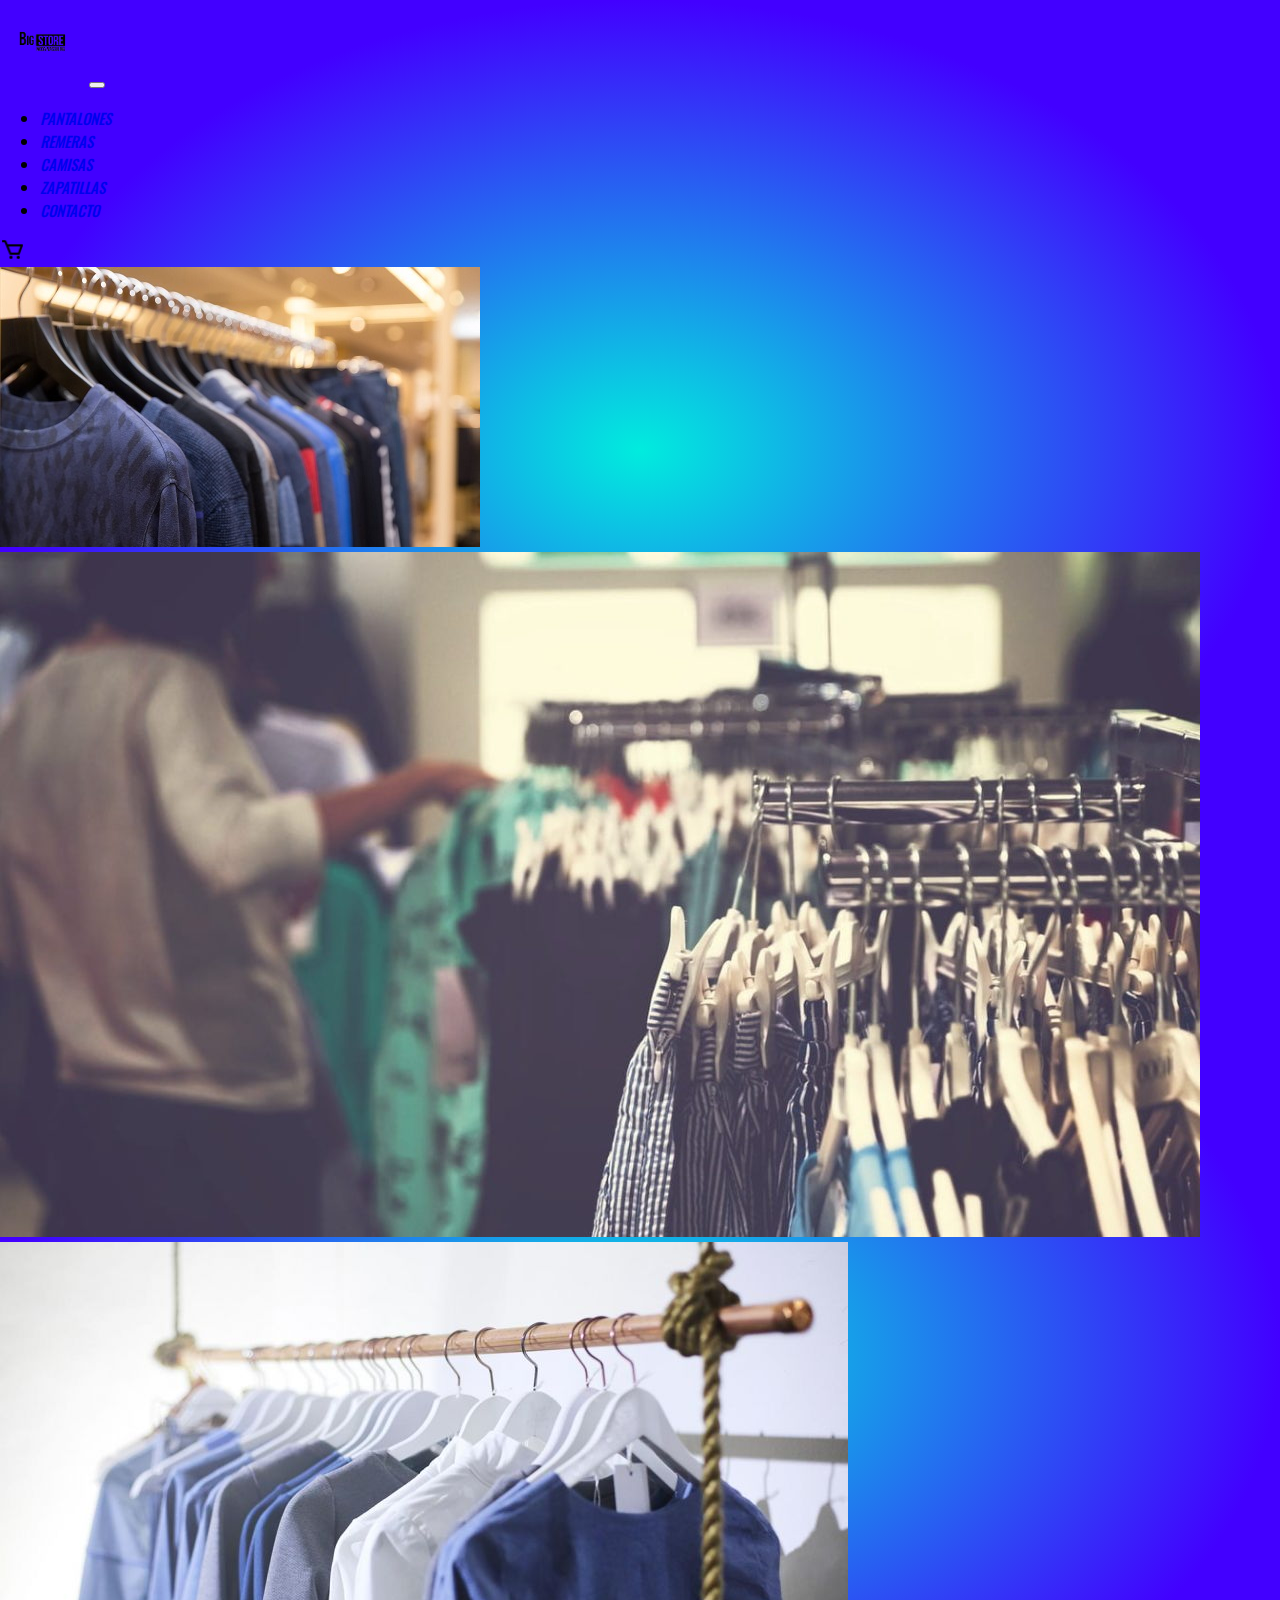
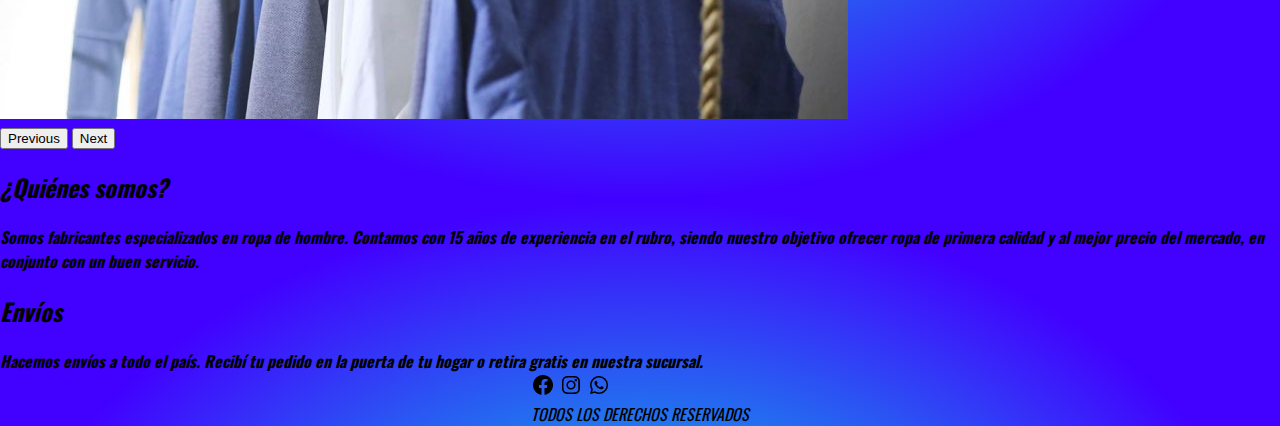
<file: index.html>
<!DOCTYPE html>
<html lang="en">
<head>
    <meta charset="UTF-8">
    <meta http-equiv="X-UA-Compatible" content="IE=edge">
    <meta name="viewport" content="width=device-width, initial-scale=1.0">
    <meta name="description" content="Big Store es un local de ropa para adultos de estilo informal, tratamos de que el cliente obtenga lo que busca y se sienta a gusto con la atencion brindada">
    <meta name="keywords" content= "ropa, adultos,informal,zapatillas, pantalones, remeras, camisas,">
    <title>Big Store - Indumentaria Masculina</title>
    <link href="https://cdn.jsdelivr.net/npm/bootstrap@5.2.0-beta1/dist/css/bootstrap.min.css" rel="stylesheet" integrity="sha384-0evHe/X+R7YkIZDRvuzKMRqM+OrBnVFBL6DOitfPri4tjfHxaWutUpFmBp4vmVor" crossorigin="anonymous">
    <link rel="stylesheet" href="./style/styles.css">
    <link rel="stylesheet" href="https://cdnjs.cloudflare.com/ajax/libs/animate.css/4.1.1/animate.min.css"/>
</head>
<body>
  <header>
    <div class="navbar navbar-expand-lg">
      <div class="container">
        <a href="./index.html"><img src="./imagenes/logo.png" alt="Logo Pagina" width="85px" height="85px"></a>
        <button class="navbar-toggler" type="button" data-bs-toggle="collapse" data-bs-target="#navbarHeader" aria-controls="navbarHeader" aria-expanded="false" aria-label="Toggle navigation">
          <span class="navbar-toggler-icon"></span>
        </button>
        <div class="collapse navbar-collapse" id="navbarHeader">
            <ul class="navbar-nav me-auto mb-2 mb-lg-0">
                <li class="nav-item">
                    <a href="./pages/pantalones.html" class="nav-link">Pantalones</a>
                </li>
                <li class="nav-item">
                    <a href="./pages/remeras.html" class="nav-link">Remeras</a>
                </li>
                <li class="nav-item">
                    <a href="./pages/camisas.html" class="nav-link">Camisas</a>
                </li>
                <li class="nav-item">
                    <a href="./pages/zapatillas.html" class="nav-link">Zapatillas</a>
                </li>
                <li class="nav-item">
                    <a href="./pages/contacto.html" class="nav-link">Contacto</a>
                </li>
            </ul>
            <a href="#"><img src="./imagenes/carrito.png" alt="Imagen Carrito" width="25px" height="25px"></a>
        </div>
      </div>
    </div>
  </header>
  <section>
    <div id="carouselExampleControls" class="carousel slide" data-bs-ride="carousel">
        <div class="carousel-inner">
          <div class="carousel-item active">
            <img src="./imagenes/portada.jpg" class="d-block w-100" height="50%" alt="Imagen-Portada-1">
          </div>
          <div class="carousel-item">
            <img src="./imagenes/portada 2.jpg" class="d-block w-100" height="70%"  alt="Imagen-Portada-2">
          </div>
          <div class="carousel-item">
            <img src="./imagenes/portada 3.jpg" class="d-block w-100" height="70%"  alt="Imagen-portada-3">
          </div>
        </div>
        <button class="carousel-control-prev" type="button" data-bs-target="#carouselExampleControls" data-bs-slide="prev">
          <span class="carousel-control-prev-icon" aria-hidden="true"></span>
          <span class="visually-hidden">Previous</span>
        </button>
        <button class="carousel-control-next" type="button" data-bs-target="#carouselExampleControls" data-bs-slide="next">
          <span class="carousel-control-next-icon" aria-hidden="true"></span>
          <span class="visually-hidden">Next</span>
        </button>
      </div>
  </section>
  <section class="contenidoIndex1">
    <h2 class="mt-2 text-center">¿Quiénes somos?</h2>
    <div class="container-fluid">
        <div class="row">
            <div class="col text-center">
                <b>Somos fabricantes especializados en ropa de hombre. Contamos con 15 años de experiencia en
                    el rubro, siendo nuestro objetivo ofrecer ropa de primera calidad y al mejor precio del
                    mercado, en conjunto con un buen servicio.</b>
            </div>
        </div>
    </div>
    <h2 class="mt-3 text-center">Envíos</h2>
    <div class="container-fluid">
        <div class="row">
            <div class="col text-center">
                <b>Hacemos envíos a todo el país. Recibí tu pedido en la puerta de tu hogar o retira gratis en nuestra sucursal.</b>
            </div>
        </div>
    </div>
</section>
<footer>
  <div>
      <a href="#"><img src="./imagenes/facebook.png" alt="logo facebook"></a>
      <a href="#"><img src="./imagenes/instagram.png" alt="logo instagram"></a>
      <a href="#"><img src="./imagenes/whatsapp.png" alt="logo whatsapp"></a>
      <div style="text-align: center;">TODOS LOS DERECHOS RESERVADOS</div>
  </div>
</footer>
<script src="https://cdn.jsdelivr.net/npm/bootstrap@5.2.0-beta1/dist/js/bootstrap.bundle.min.js" integrity="sha384-pprn3073KE6tl6bjs2QrFaJGz5/SUsLqktiwsUTF55Jfv3qYSDhgCecCxMW52nD2" crossorigin="anonymous"></script>
</body>
</html>
</file>
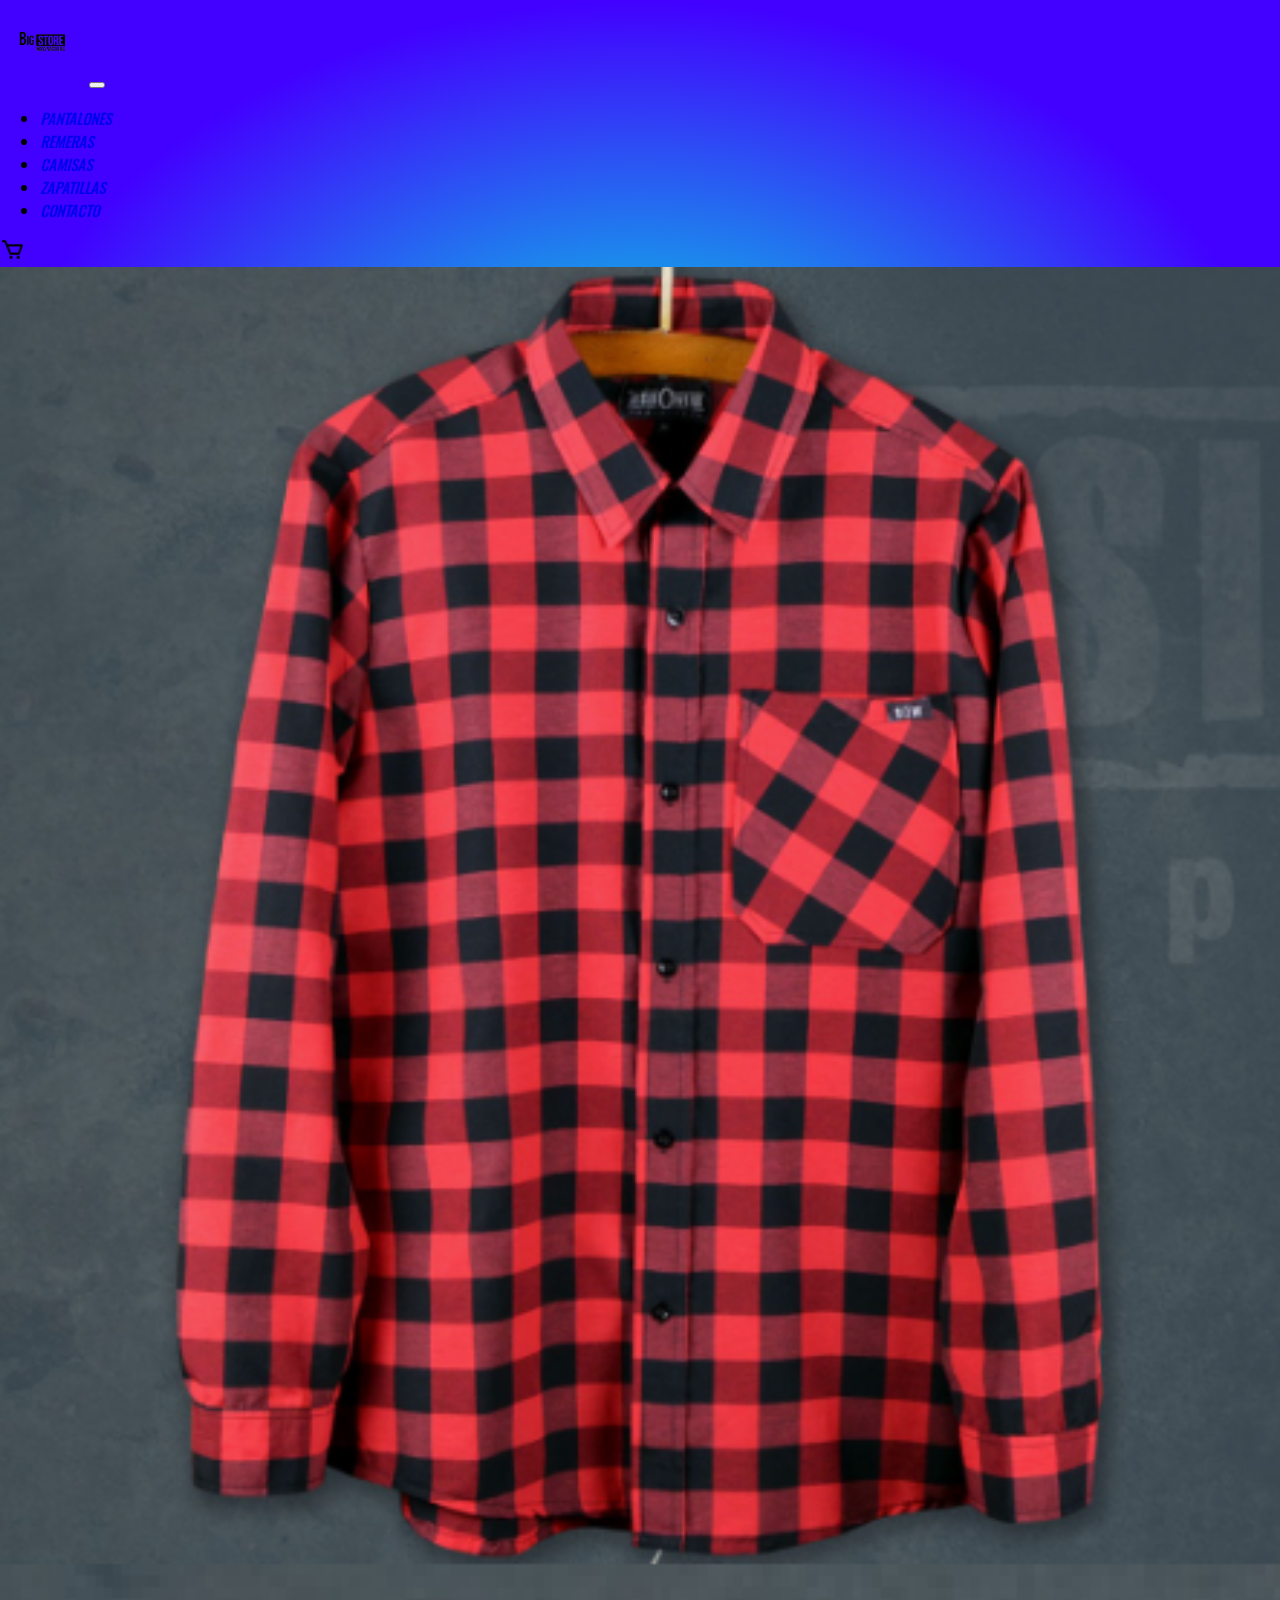
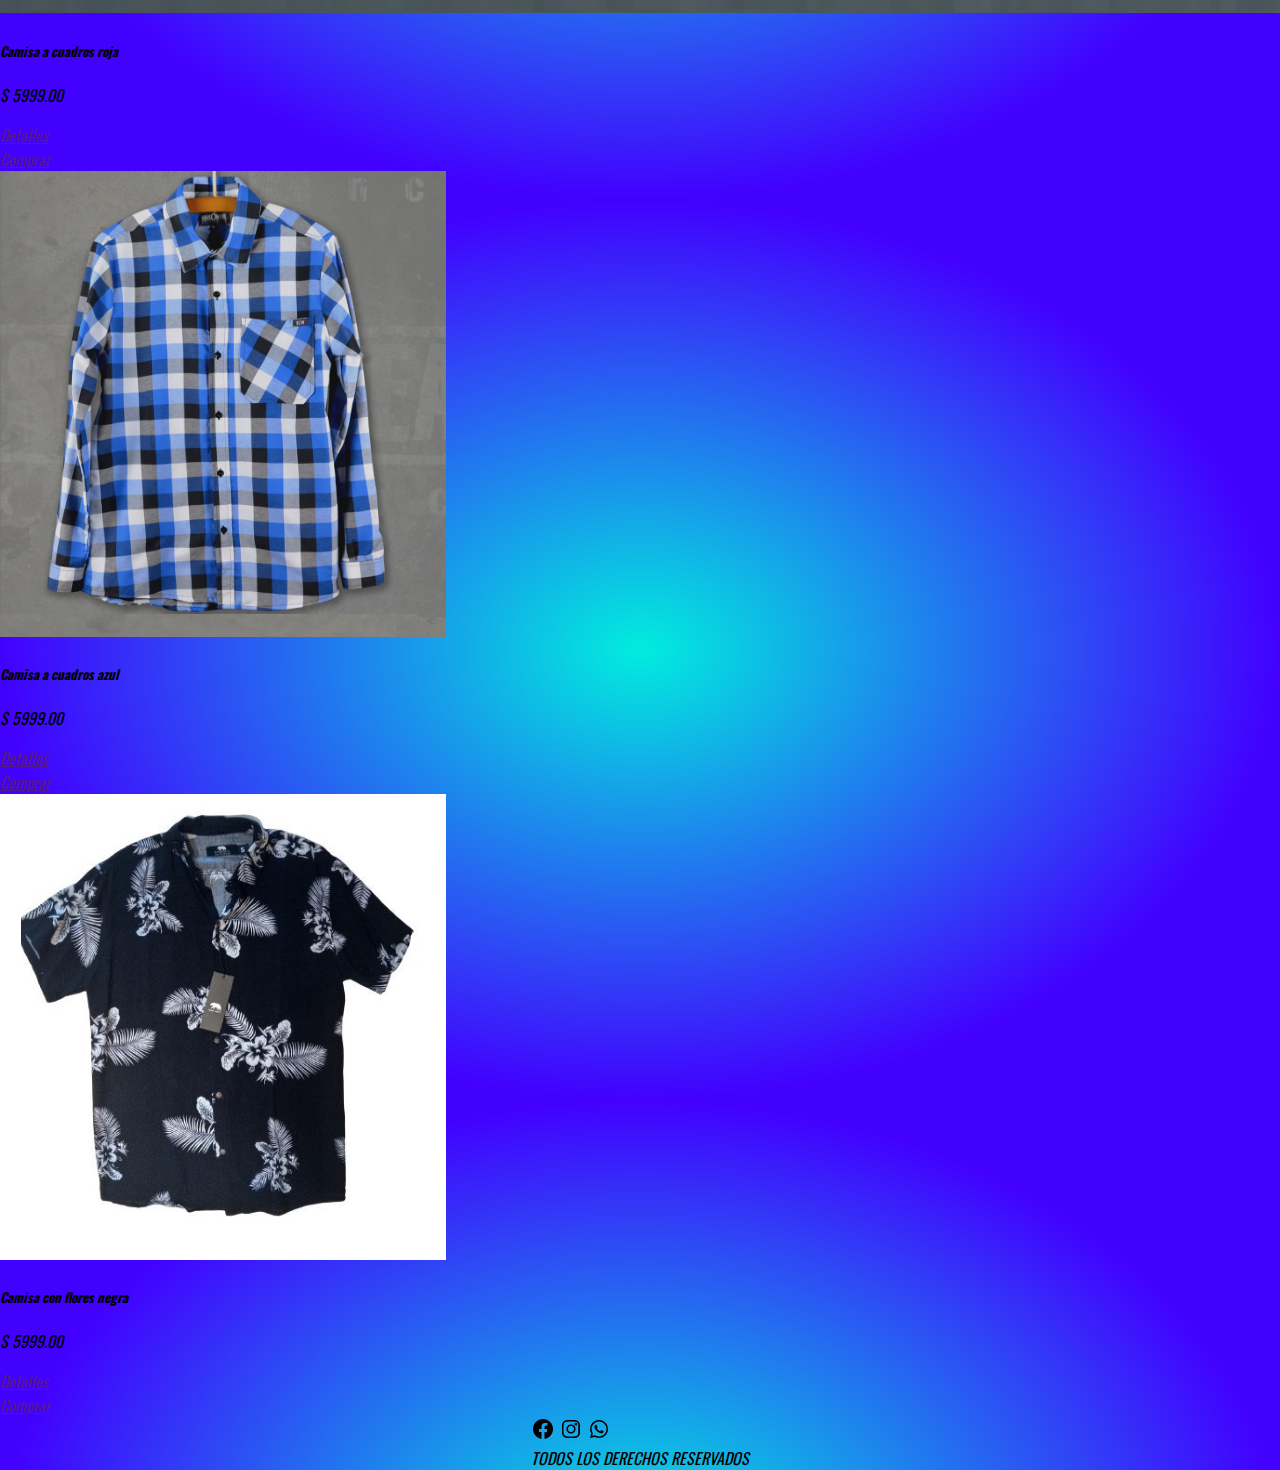
<file: pages/camisas.html>
<!DOCTYPE html>
<html lang="en">
<head>
    <meta charset="UTF-8">
    <meta http-equiv="X-UA-Compatible" content="IE=edge">
    <meta name="viewport" content="width=device-width, initial-scale=1.0">
    <meta name="description" content="Pagina de Big Store sobre las camisas que se ofrecen al publico">
    <meta name="keywords" content= "ropa, adultos, talles, camisas,">
    <title>Big Store - Camisas</title>
    <link href="https://cdn.jsdelivr.net/npm/bootstrap@5.2.0-beta1/dist/css/bootstrap.min.css" rel="stylesheet" integrity="sha384-0evHe/X+R7YkIZDRvuzKMRqM+OrBnVFBL6DOitfPri4tjfHxaWutUpFmBp4vmVor" crossorigin="anonymous">
    <link rel="stylesheet" href="../style/styles.css">
    <link rel="stylesheet" href="https://cdnjs.cloudflare.com/ajax/libs/animate.css/4.1.1/animate.min.css"/>
</head>
<body>
  <header>
    <div class="navbar navbar-expand-lg">
      <div class="container">
        <a href="../index.html"><img src="../imagenes/logo.png" alt="Logo Pagina" width="85px" height="85px"></a>
        <button class="navbar-toggler" type="button" data-bs-toggle="collapse" data-bs-target="#navbarHeader" aria-controls="navbarHeader" aria-expanded="false" aria-label="Toggle navigation">
          <span class="navbar-toggler-icon"></span>
        </button>
        <div class="collapse navbar-collapse" id="navbarHeader">
            <ul class="navbar-nav me-auto mb-2 mb-lg-0">
                <li class="nav-item">
                    <a href="./pantalones.html" class="nav-link">Pantalones</a>
                </li>
                <li class="nav-item">
                    <a href="./remeras.html" class="nav-link">Remeras</a>
                </li>
                <li class="nav-item">
                    <a href="./camisas.html" class="nav-link active">Camisas</a>
                </li>
                <li class="nav-item">
                    <a href="./zapatillas.html" class="nav-link">Zapatillas</a>
                </li>
                <li class="nav-item">
                    <a href="./contacto.html" class="nav-link">Contacto</a>
                </li>
            </ul>
            <a href="#"><img src="../imagenes/carrito.png" alt="Imagen carrito" width="25px" height="25px"></a>
        </div>
      </div>
    </div>
  </header>
  <main>
    <div class="container">
        <div class="row row-cols-1 row-cols-sm-2 row-cols-md-3 g-3">
            <div class="col">
              <div class="card shadow-sm">
                <img src="../imagenes/productos/camisas/camisa1.png" alt="Imagen Camisa roja a cuadros" width="100%" height="70%">
                <div class="card-body">
                  <h5 class="card-title">Camisa a cuadros roja</h5>
                  <p class="card-text">$ 5999.00</p>
                  <div class="d-flex justify-content-between align-items-center">
                    <div class="btn-group">
                        <a href="" class="btn btn-primary">Detalles</a>
                    </div>
                    <a href="" class="btn btn-success">Comprar</a>
                  </div>
                </div>
              </div>
            </div>
            <div class="col">
              <div class="card shadow-sm">
                  <img src="../imagenes/productos/camisas/camisa2.png" alt="Imagen Camisa azul a cuadros">
                  <div class="card-body">
                    <h5 class="card-title">Camisa a cuadros azul</h5>
                    <p class="card-text">$ 5999.00</p>
                    <div class="d-flex justify-content-between align-items-center">
                      <div class="btn-group">
                          <a href="" class="btn btn-primary">Detalles</a>
                      </div>
                      <a href="" class="btn btn-success">Comprar</a>
                    </div>
                  </div>
              </div>
            </div>
            <div class="col">
              <div class="card shadow-sm">
                <img src="../imagenes/productos/camisas/camisa3.png" alt="Imagen Camisa negra con flores">
                <div class="card-body">
                  <h5 class="card-title">Camisa con flores negra</h5>
                  <p class="card-text">$ 5999.00</p>
                  <div class="d-flex justify-content-between align-items-center">
                    <div class="btn-group">
                        <a href="" class="btn btn-primary">Detalles</a>
                    </div>
                    <a href="" class="btn btn-success">Comprar</a>
                  </div>
                </div>
              </div>
            </div>
        </div>
    </div>
  </main>
  <footer>
    <div>
        <a href="#"><img src="../imagenes/facebook.png" alt="logo facebook"></a>
        <a href="#"><img src="../imagenes/instagram.png" alt="logo instagram"></a>
        <a href="#"><img src="../imagenes/whatsapp.png" alt="logo whatsapp"></a>
        <div style="text-align: center;">TODOS LOS DERECHOS RESERVADOS</div>
    </div>
  </footer>
  <script src="https://cdn.jsdelivr.net/npm/bootstrap@5.0.2/dist/js/bootstrap.bundle.min.js" integrity="sha384-MrcW6ZMFYlzcLA8Nl+NtUVF0sA7MsXsP1UyJoMp4YLEuNSfAP+JcXn/tWtIaxVXM" crossorigin="anonymous"></script>
</body>
</html>
</file>
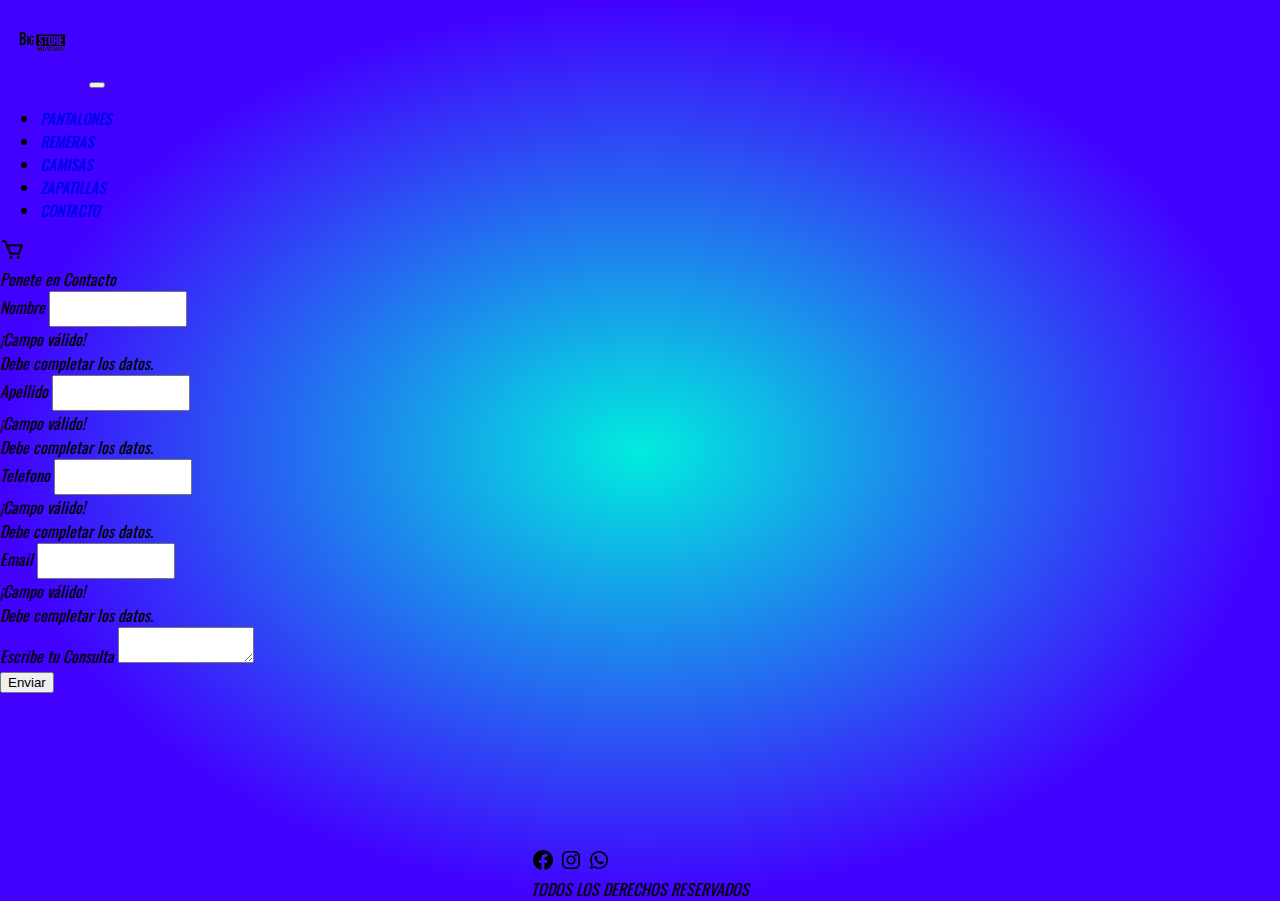
<file: pages/contacto.html>
<!DOCTYPE html>
<html lang="en">
<head>
    <meta charset="UTF-8">
    <meta http-equiv="X-UA-Compatible" content="IE=edge">
    <meta name="viewport" content="width=device-width, initial-scale=1.0">
    <meta name="description" content="Pagina de contacto de Big Store para realizar consulta y/o pedidos">
    <meta name="keywords" content= "ropa, consultas, precios, vestimenta,">
    <title>Big Store - Consultas</title>
    <link href="https://cdn.jsdelivr.net/npm/bootstrap@5.2.0-beta1/dist/css/bootstrap.min.css" rel="stylesheet" integrity="sha384-0evHe/X+R7YkIZDRvuzKMRqM+OrBnVFBL6DOitfPri4tjfHxaWutUpFmBp4vmVor" crossorigin="anonymous">
    <link rel="stylesheet" href="../style/styles.css">
    <link rel="stylesheet" href="https://cdnjs.cloudflare.com/ajax/libs/animate.css/4.1.1/animate.min.css"/>
</head>
<body>
  <header>
    <div class="navbar navbar-expand-lg">
      <div class="container">
        <a href="../index.html"><img src="../imagenes/logo.png" alt="Logo Pagina" width="85px" height="85px"></a>
        <button class="navbar-toggler" type="button" data-bs-toggle="collapse" data-bs-target="#navbarHeader" aria-controls="navbarHeader" aria-expanded="false" aria-label="Toggle navigation">
          <span class="navbar-toggler-icon"></span>
        </button>
        <div class="collapse navbar-collapse" id="navbarHeader">
            <ul class="navbar-nav me-auto mb-2 mb-lg-0">
                <li class="nav-item">
                    <a href="./pantalones.html" class="nav-link">Pantalones</a>
                </li>
                <li class="nav-item">
                    <a href="./remeras.html" class="nav-link">Remeras</a>
                </li>
                <li class="nav-item">
                  <a href="./camisas.html" class="nav-link">Camisas</a>
              </li>
                <li class="nav-item">
                    <a href="./zapatillas.html" class="nav-link">Zapatillas</a>
                </li>
                <li class="nav-item">
                    <a href="./contacto.html" class="nav-link active">Contacto</a>
                </li>
            </ul>
            <a href="#"><img src="../imagenes/carrito.png" alt="Imagen carrito" width="25px" height="25px"></a>
        </div>
      </div>
    </div>
  </header>
  <section>
    <div class="container">
        <div class="row">
            <div class="col">               
                <div class="shadow-lg p-3 mb-5 mt-4 bg-body rounded">                                    
                    <div class="p-3 mb-2 bg-primary bg-gradient fw-bold">Ponete en Contacto</div>
                    <form class="row g-3 needs-validation" novalidate>
                        <div class="col-md-4 position-relative">
                            <label for="nombre" class="form-label">Nombre</label>
                            <input type="text" class="form-control" id="nombre" value="" required>
                            <!-- Mensajes para validación   -->
                            <div class="valid-tooltip">¡Campo válido!</div>
                            <div class="invalid-tooltip">Debe completar los datos.</div>
                        </div>
                        <div class="col-md-4 position-relative">
                            <label for="apellido" class="form-label">Apellido</label>
                            <input type="text" class="form-control" id="apellido" value="" required>
                            <!-- Mensajes para validación   -->
                            <div class="valid-tooltip">¡Campo válido!</div>
                            <div class="invalid-tooltip">Debe completar los datos.</div>
                        </div>                                             
                        <div class="col-md-8 position-relative">
                            <label for="telefono" class="form-label">Telefono</label>
                            <input type="number" class="form-control" id="Telefono" value="" required>
                            <!-- Mensajes para validación   -->
                            <div class="valid-tooltip">¡Campo válido!</div>
                            <div class="invalid-tooltip">Debe completar los datos.</div>
                        </div>
                        <div class="col-md-8 position-relative">
                            <label for="email" class="form-label">Email</label>
                            <input type="email" class="form-control" id="email" value="" required>
                            <!-- Mensajes para validación   -->
                            <div class="valid-tooltip">¡Campo válido!</div>
                            <div class="invalid-tooltip">Debe completar los datos.</div>
                        </div>   
                        <div class="col-md-8 position-relative">
                            <label for="consultas" class="form-label">Escribe tu Consulta</label>
                            <textarea class="form-control" id="email" value="" required></textarea>
                        </div>                 
                        <div class="col-12">
                        <button class="btn btn-warning fw-bold float-end" type="submit">Enviar</button>
                        </div>
                        <div class="col-12">
                            <iframe src="https://www.google.com/maps/embed?pb=!1m18!1m12!1m3!1d1763.9643110934428!2d-68.78945288195779!3d-32.95649662220634!2m3!1f0!2f0!3f0!3m2!1i1024!2i768!4f13.1!3m3!1m2!1s0x967e0dfd0aee879b%3A0x6bcbfe7839498174!2sClub%20Municipal%20Giol!5e0!3m2!1ses!2sar!4v1653360197666!5m2!1ses!2sar" width="100%" height="100%" style="border:0;" allowfullscreen="" loading="lazy" referrerpolicy="no-referrer-when-downgrade"></iframe>
                        </div>
                    </form>
                </div>
            </div>
        </div>
    </div>
</section>
<footer>
    <div>
        <a href="#"><img src="../imagenes/facebook.png" alt="logo facebook"></a>
        <a href="#"><img src="../imagenes/instagram.png" alt="logo instagram"></a>
        <a href="#"><img src="../imagenes/whatsapp.png" alt="logo whatsapp"></a>
        <div style="text-align: center;">TODOS LOS DERECHOS RESERVADOS</div>
    </div>
</footer>
<script src="https://cdn.jsdelivr.net/npm/bootstrap@5.0.2/dist/js/bootstrap.bundle.min.js" integrity="sha384-MrcW6ZMFYlzcLA8Nl+NtUVF0sA7MsXsP1UyJoMp4YLEuNSfAP+JcXn/tWtIaxVXM" crossorigin="anonymous"></script>
</body>
</html>
</file>
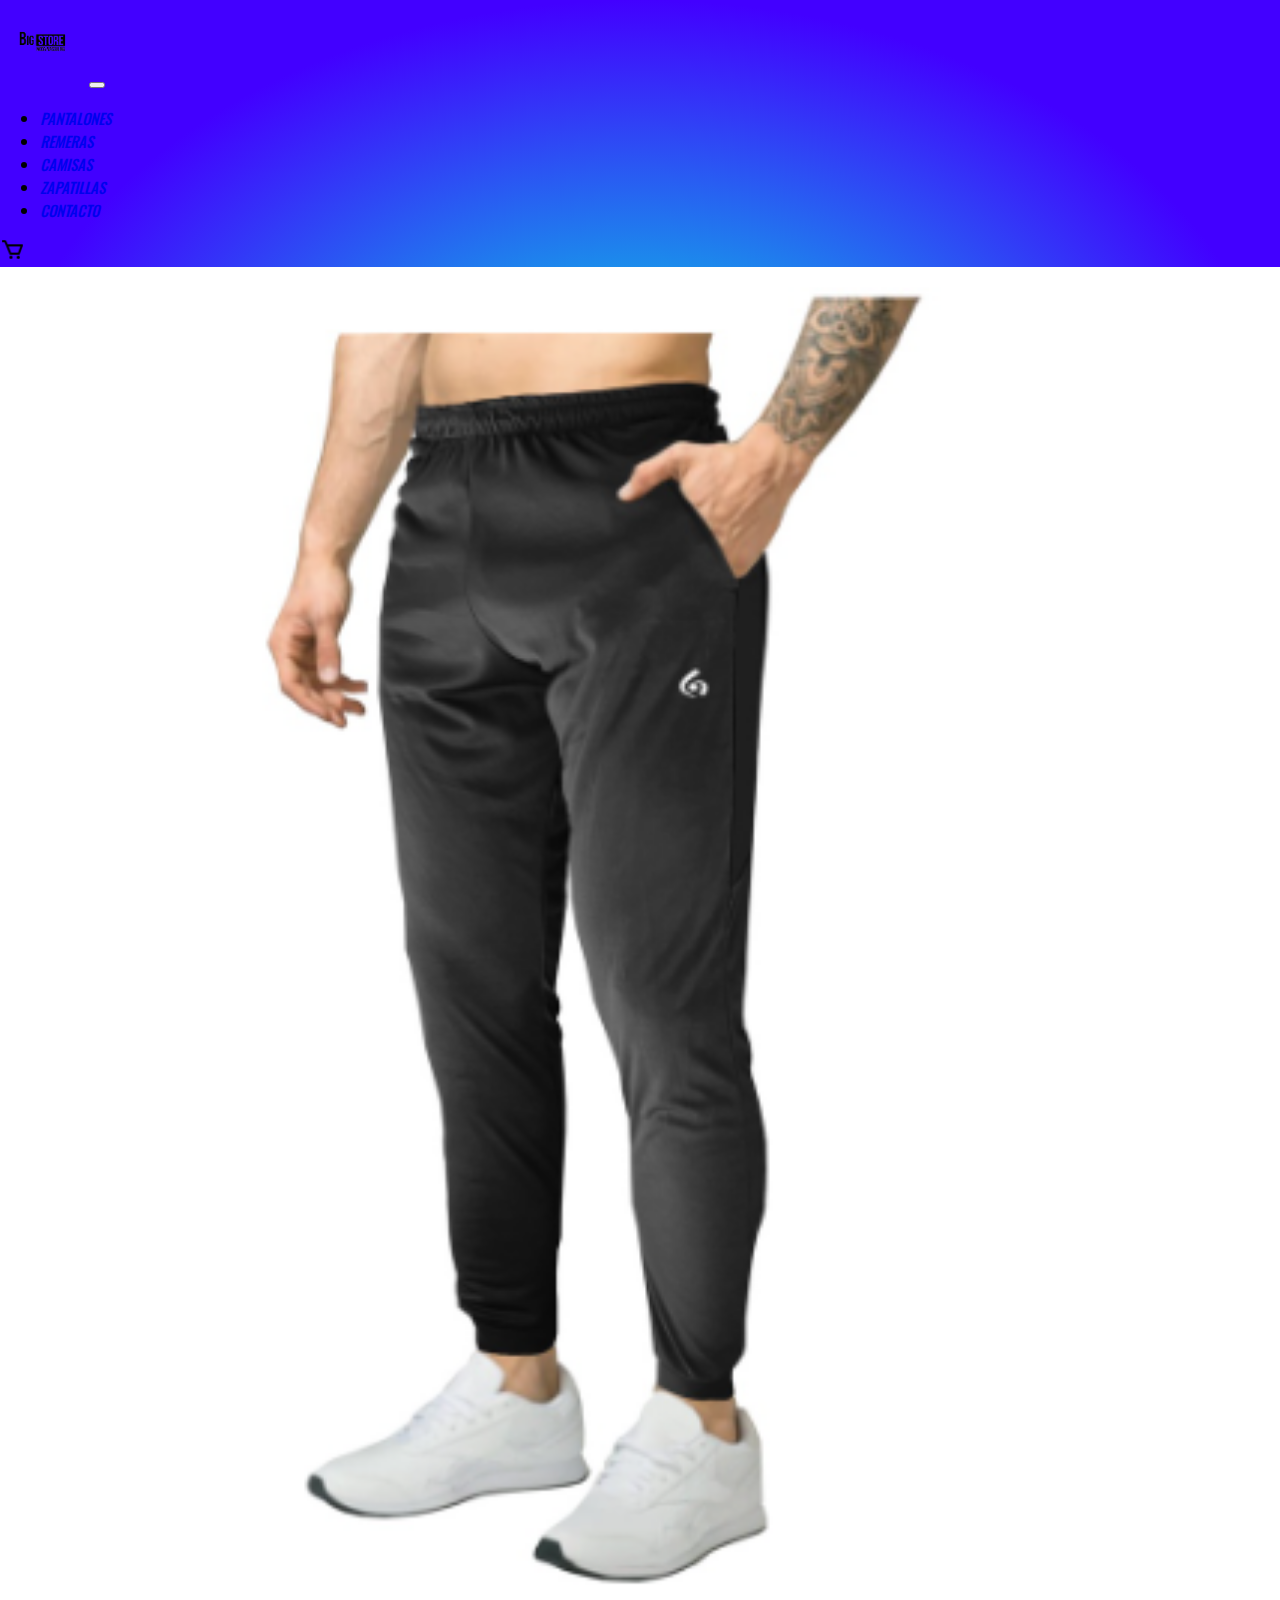
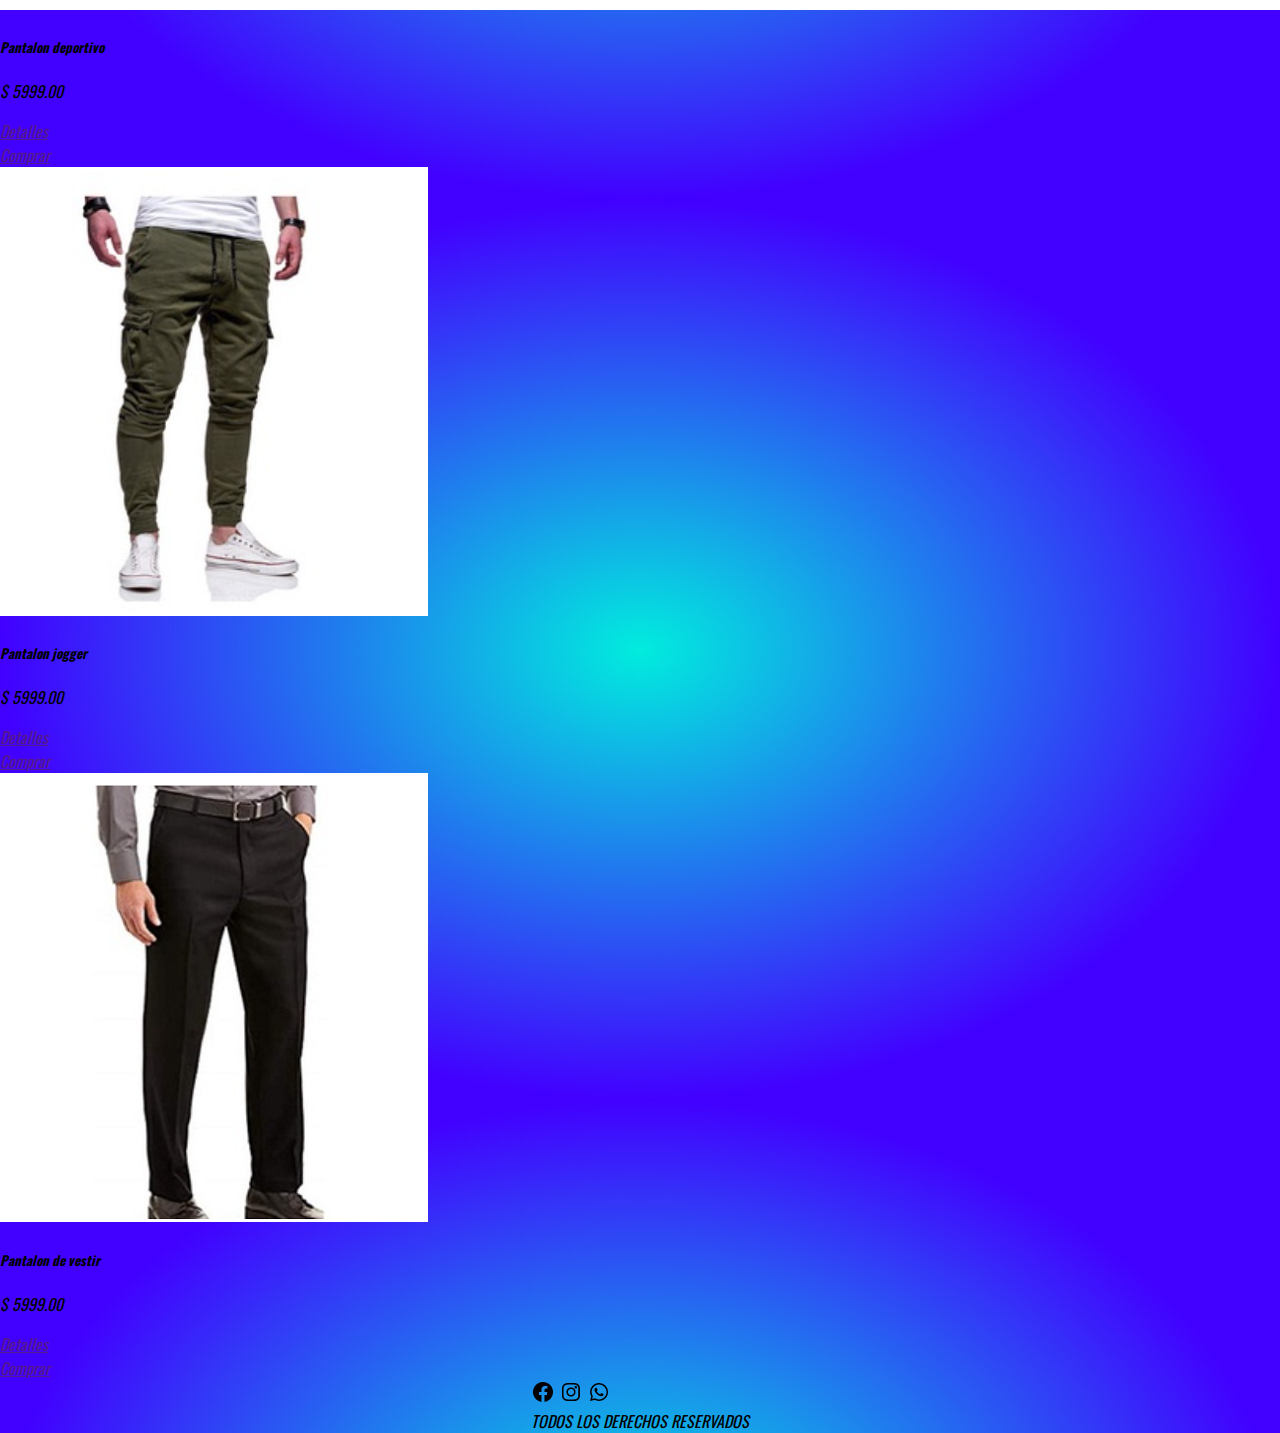
<file: pages/pantalones.html>
<!DOCTYPE html>
<html lang="en">
<head>
    <meta charset="UTF-8">
    <meta http-equiv="X-UA-Compatible" content="IE=edge">
    <meta name="viewport" content="width=device-width, initial-scale=1.0">
    <meta name="description" content="Pagina de Big Store sobre los pantalones que se ofrecen al publico">
    <meta name="keywords" content= "ropa, pantalones, jeans, joggers, vestir, talles,">
    <title>Big Store - Pantalones</title>
    <link href="https://cdn.jsdelivr.net/npm/bootstrap@5.2.0-beta1/dist/css/bootstrap.min.css" rel="stylesheet" integrity="sha384-0evHe/X+R7YkIZDRvuzKMRqM+OrBnVFBL6DOitfPri4tjfHxaWutUpFmBp4vmVor" crossorigin="anonymous">
    <link rel="stylesheet" href="../style/styles.css">
    <link rel="stylesheet" href="https://cdnjs.cloudflare.com/ajax/libs/animate.css/4.1.1/animate.min.css"/>
</head>
<body>
  <header>
    <div class="navbar navbar-expand-lg">
      <div class="container">
        <a href="../index.html"><img src="../imagenes/logo.png" alt="Logo Pagina" width="85px" height="85px"></a>
        <button class="navbar-toggler" type="button" data-bs-toggle="collapse" data-bs-target="#navbarHeader" aria-controls="navbarHeader" aria-expanded="false" aria-label="Toggle navigation">
          <span class="navbar-toggler-icon"></span>
        </button>
        <div class="collapse navbar-collapse" id="navbarHeader">
            <ul class="navbar-nav me-auto mb-2 mb-lg-0">
                <li class="nav-item">
                    <a href="./pantalones.html" class="nav-link active">Pantalones</a>
                </li>
                <li class="nav-item">
                    <a href="./remeras.html" class="nav-link">Remeras</a>
                </li>
                <li class="nav-item">
                  <a href="./camisas.html" class="nav-link">Camisas</a>
              </li>
                <li class="nav-item">
                    <a href="./zapatillas.html" class="nav-link">Zapatillas</a>
                </li>
                <li class="nav-item">
                  <a href="./contacto.html" class="nav-link">Contacto</a>
              </li>
            </ul>
            <a href="#"><img src="../imagenes/carrito.png" alt="Imagen carrito" width="25px" height="25px"></a>
        </div>
      </div>
    </div>
  </header>
  <main>
    <div class="container">
        <div class="row row-cols-1 row-cols-sm-2 row-cols-md-3 g-3">
            <div class="col">
              <div class="card shadow-sm">
                <img src="../imagenes/productos/pantalones/pantalon1.png" alt="Imagen Pantalon Deportivo" width="100%" height="70%">
                <div class="card-body">
                  <h5 class="card-title">Pantalon deportivo</h5>
                  <p class="card-text">$ 5999.00</p>
                  <div class="d-flex justify-content-between align-items-center">
                    <div class="btn-group">
                        <a href="" class="btn btn-primary">Detalles</a>
                    </div>
                    <a href="" class="btn btn-success">Comprar</a>
                  </div>
                </div>
              </div>
            </div>
            <div class="col">
              <div class="card shadow-sm">
                  <img src="../imagenes/productos/pantalones/pantalon2.png" alt="Imagen Pantalon jogger">
                  <div class="card-body">
                    <h5 class="card-title">Pantalon jogger</h5>
                    <p class="card-text">$ 5999.00</p>
                    <div class="d-flex justify-content-between align-items-center">
                      <div class="btn-group">
                          <a href="" class="btn btn-primary">Detalles</a>
                      </div>
                      <a href="" class="btn btn-success">Comprar</a>
                    </div>
                  </div>
              </div>
            </div>
            <div class="col">
              <div class="card shadow-sm">
                <img src="../imagenes/productos/pantalones/pantalon3.png" alt="Imagen Pantalon de Vestir" >
                <div class="card-body">
                  <h5 class="card-title">Pantalon de vestir</h5>
                  <p class="card-text">$ 5999.00</p>
                  <div class="d-flex justify-content-between align-items-center">
                    <div class="btn-group">
                        <a href="" class="btn btn-primary">Detalles</a>
                    </div>
                    <a href="" class="btn btn-success">Comprar</a>
                  </div>
                </div>
              </div>
            </div>
        </div>
    </div>
  </main>
  <footer>
    <div>
        <a href="#"><img src="../imagenes/facebook.png" alt="logo facebook"></a>
        <a href="#"><img src="../imagenes/instagram.png" alt="logo instagram"></a>
        <a href="#"><img src="../imagenes/whatsapp.png" alt="logo whatsapp"></a>
        <div style="text-align: center;">TODOS LOS DERECHOS RESERVADOS</div>
    </div>
</footer>
<script src="https://cdn.jsdelivr.net/npm/bootstrap@5.0.2/dist/js/bootstrap.bundle.min.js" integrity="sha384-MrcW6ZMFYlzcLA8Nl+NtUVF0sA7MsXsP1UyJoMp4YLEuNSfAP+JcXn/tWtIaxVXM" crossorigin="anonymous"></script>
</body>
</html>
</file>
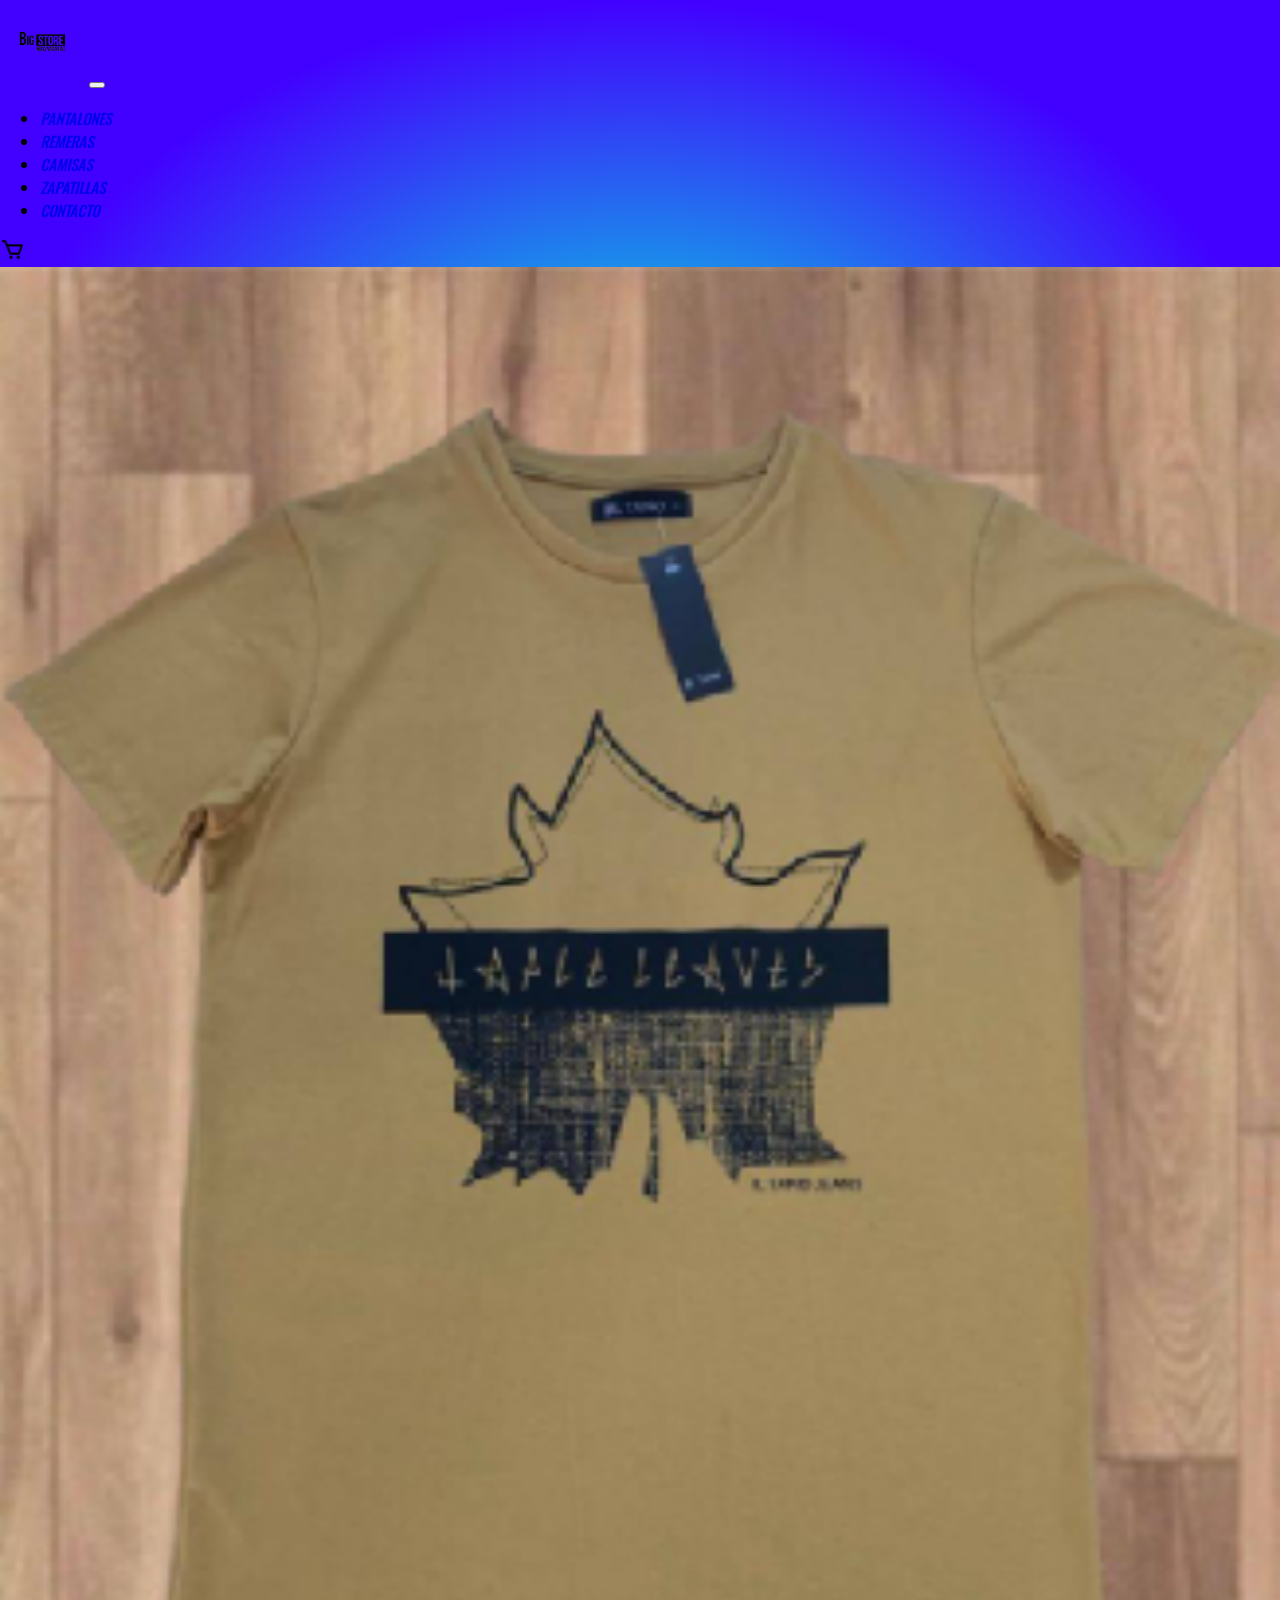
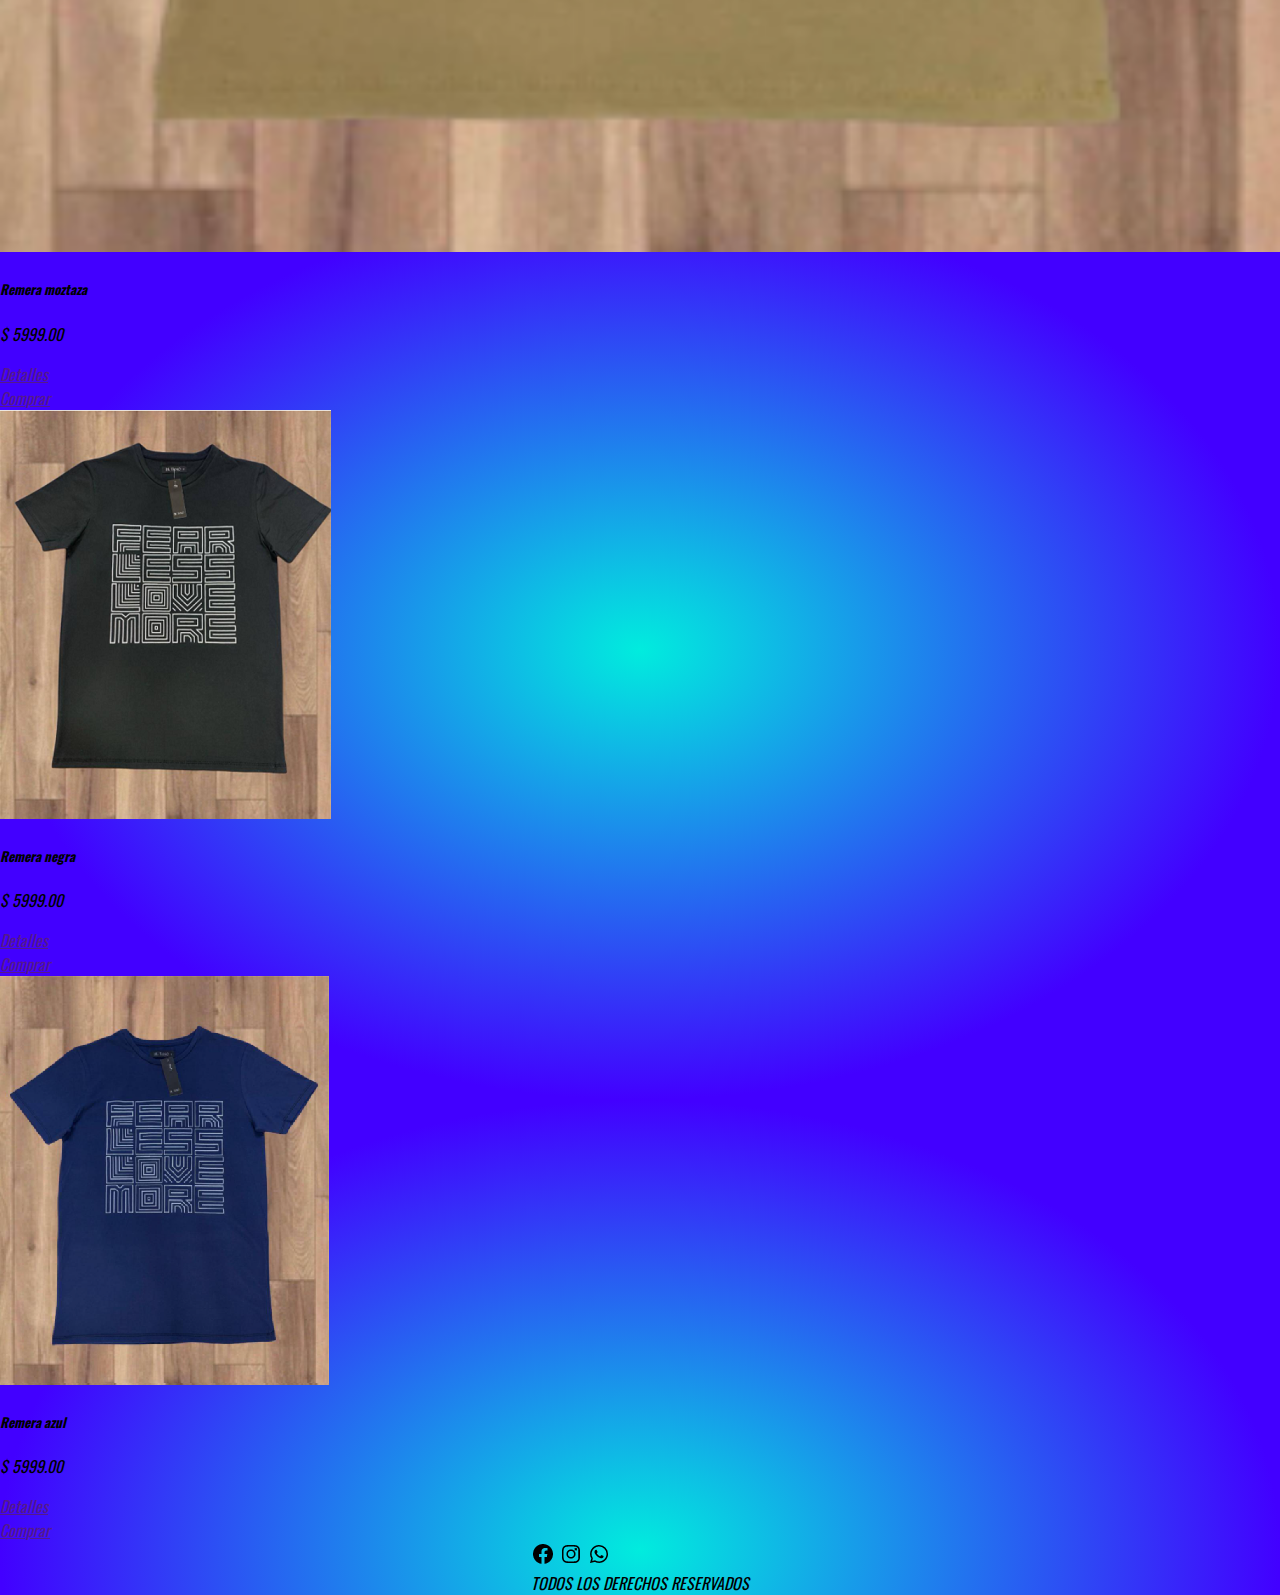
<file: pages/remeras.html>
<!DOCTYPE html>
<html lang="en">
<head>
    <meta charset="UTF-8">
    <meta http-equiv="X-UA-Compatible" content="IE=edge">
    <meta name="viewport" content="width=device-width, initial-scale=1.0">
    <meta name="description" content="Pagina de Big Store sobre las remeras que se ofrecen al publico">
    <meta name="keywords" content= "ropa, adultos, talles, remeras,">
    <title>Big Store - Remeras</title>
    <link href="https://cdn.jsdelivr.net/npm/bootstrap@5.2.0-beta1/dist/css/bootstrap.min.css" rel="stylesheet" integrity="sha384-0evHe/X+R7YkIZDRvuzKMRqM+OrBnVFBL6DOitfPri4tjfHxaWutUpFmBp4vmVor" crossorigin="anonymous">
    <link rel="stylesheet" href="../style/styles.css">
    <link rel="stylesheet" href="https://cdnjs.cloudflare.com/ajax/libs/animate.css/4.1.1/animate.min.css"/>
</head>
<body>
  <header>
    <div class="navbar navbar-expand-lg">
      <div class="container">
        <a href="../index.html"><img src="../imagenes/logo.png" alt="Logo Pagina" width="85px" height="85px"></a>
        <button class="navbar-toggler" type="button" data-bs-toggle="collapse" data-bs-target="#navbarHeader" aria-controls="navbarHeader" aria-expanded="false" aria-label="Toggle navigation">
          <span class="navbar-toggler-icon"></span>
        </button>
        <div class="collapse navbar-collapse" id="navbarHeader">
            <ul class="navbar-nav me-auto mb-2 mb-lg-0">
                <li class="nav-item">
                    <a href="./pantalones.html" class="nav-link">Pantalones</a>
                </li>
                <li class="nav-item">
                    <a href="./remeras.html" class="nav-link active">Remeras</a>
                </li>
                <li class="nav-item">
                  <a href="./camisas.html" class="nav-link">Camisas</a>
              </li>
                <li class="nav-item">
                    <a href="./zapatillas.html" class="nav-link">Zapatillas</a>
                </li>
                <li class="nav-item">
                  <a href="./contacto.html" class="nav-link">Contacto</a>
              </li>
            </ul>
            <a href="#"><img src="../imagenes/carrito.png" alt="Imagen carrito" width="25px" height="25px"></a>
        </div>
      </div>
    </div>
  </header>
  <main>
    <div class="container">
        <div class="row row-cols-1 row-cols-sm-2 row-cols-md-3 g-3">
            <div class="col">
              <div class="card shadow-sm">
                <img src="../imagenes/productos/remeras/remera1.png" alt="Imagen Remera Moztaza" width="100%" height="70%">
                <div class="card-body">
                  <h5 class="card-title">Remera moztaza</h5>
                  <p class="card-text">$ 5999.00</p>
                  <div class="d-flex justify-content-between align-items-center">
                    <div class="btn-group">
                        <a href="" class="btn btn-primary">Detalles</a>
                    </div>
                    <a href="" class="btn btn-success">Comprar</a>
                  </div>
                </div>
              </div>
            </div>
            <div class="col">
              <div class="card shadow-sm">
                  <img src="../imagenes/productos/remeras/remera2.png" alt="Imagen Remera Negra">
                  <div class="card-body">
                    <h5 class="card-title">Remera negra</h5>
                    <p class="card-text">$ 5999.00</p>
                    <div class="d-flex justify-content-between align-items-center">
                      <div class="btn-group">
                          <a href="" class="btn btn-primary">Detalles</a>
                      </div>
                      <a href="" class="btn btn-success">Comprar</a>
                    </div>
                  </div>
              </div>
            </div>
            <div class="col">
              <div class="card shadow-sm">
                <img src="../imagenes/productos/remeras/remera3.png" alt="Imagen Remera Azul">
                <div class="card-body">
                  <h5 class="card-title">Remera azul</h5>
                  <p class="card-text">$ 5999.00</p>
                  <div class="d-flex justify-content-between align-items-center">
                    <div class="btn-group">
                        <a href="" class="btn btn-primary">Detalles</a>
                    </div>
                    <a href="" class="btn btn-success">Comprar</a>
                  </div>
                </div>
              </div>
            </div>
        </div>
    </div>
  </main>
  <footer>
    <div>
        <a href="#"><img src="../imagenes/facebook.png" alt="logo facebook"></a>
        <a href="#"><img src="../imagenes/instagram.png" alt="logo instagram"></a>
        <a href="#"><img src="../imagenes/whatsapp.png" alt="logo whatsapp"></a>
        <div style="text-align: center;">TODOS LOS DERECHOS RESERVADOS</div>
    </div>
</footer>
<script src="https://cdn.jsdelivr.net/npm/bootstrap@5.0.2/dist/js/bootstrap.bundle.min.js" integrity="sha384-MrcW6ZMFYlzcLA8Nl+NtUVF0sA7MsXsP1UyJoMp4YLEuNSfAP+JcXn/tWtIaxVXM" crossorigin="anonymous"></script>
</body>
</html>
</file>
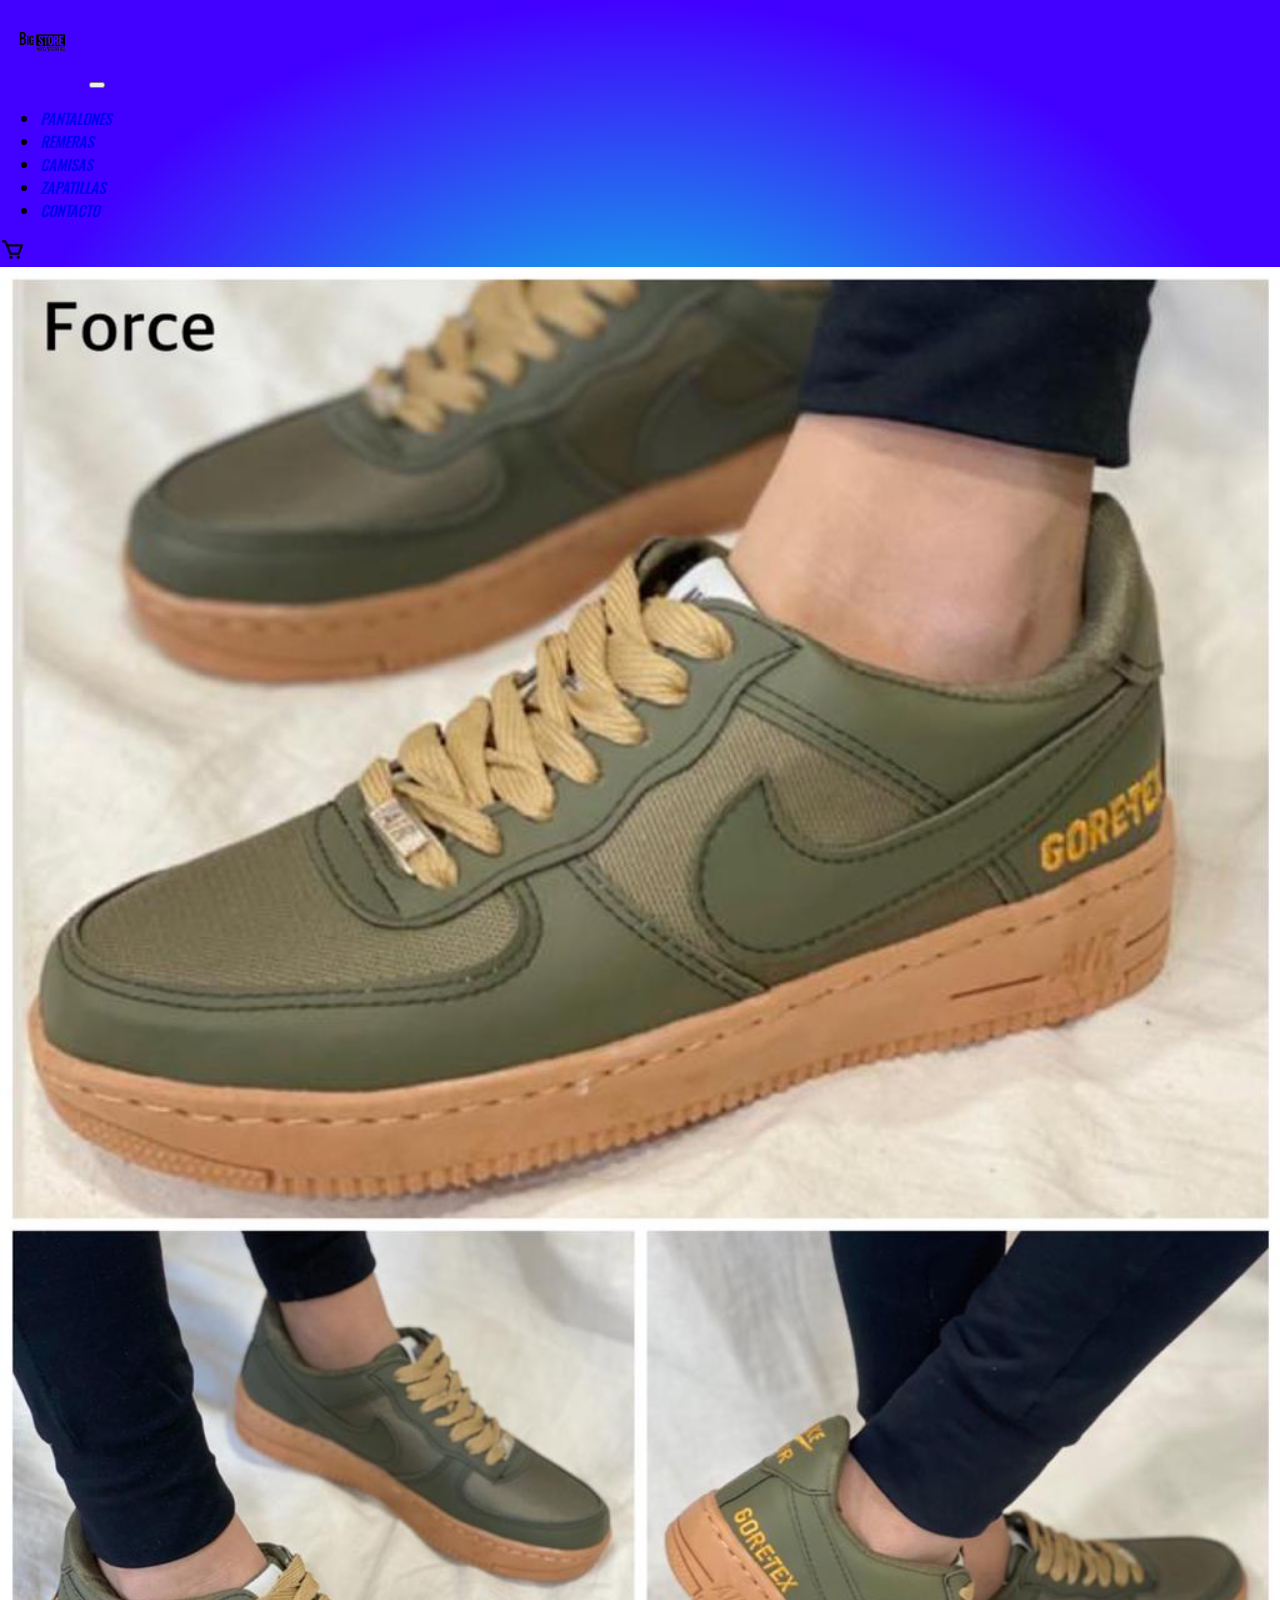
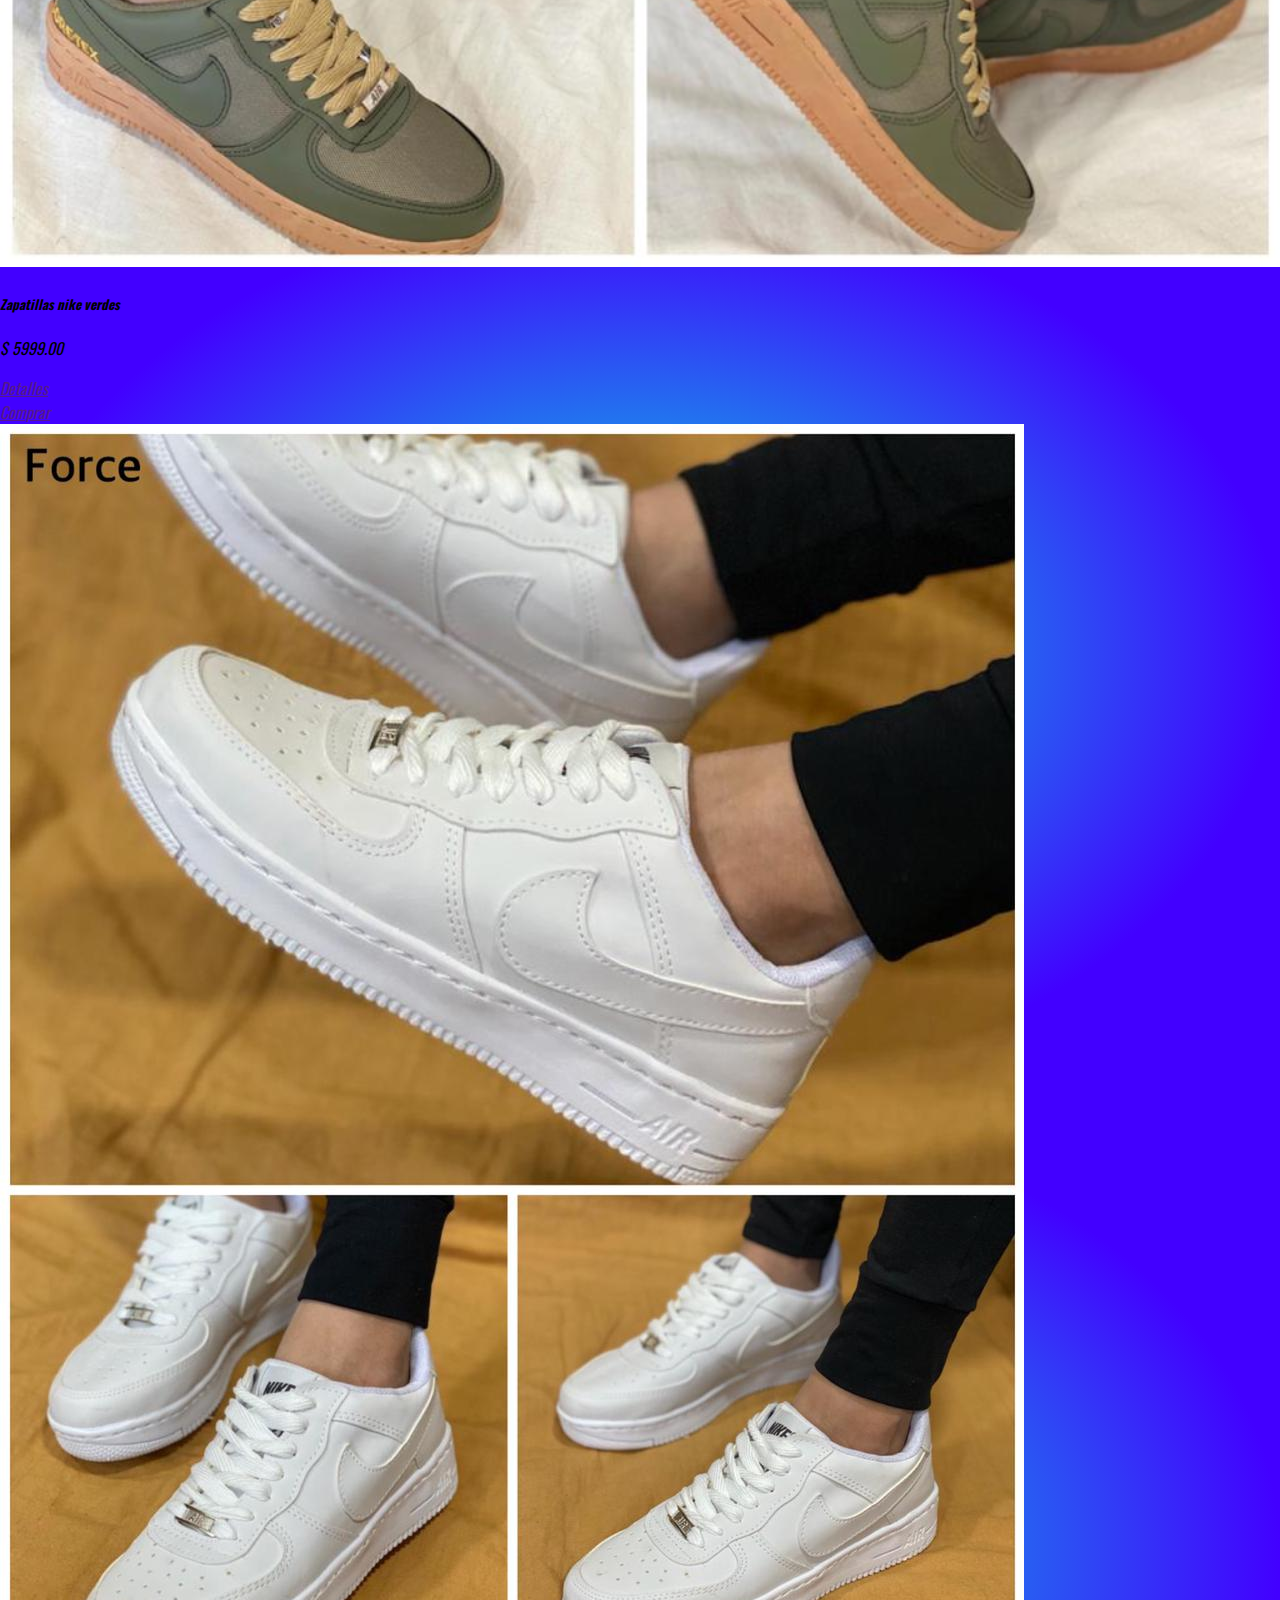
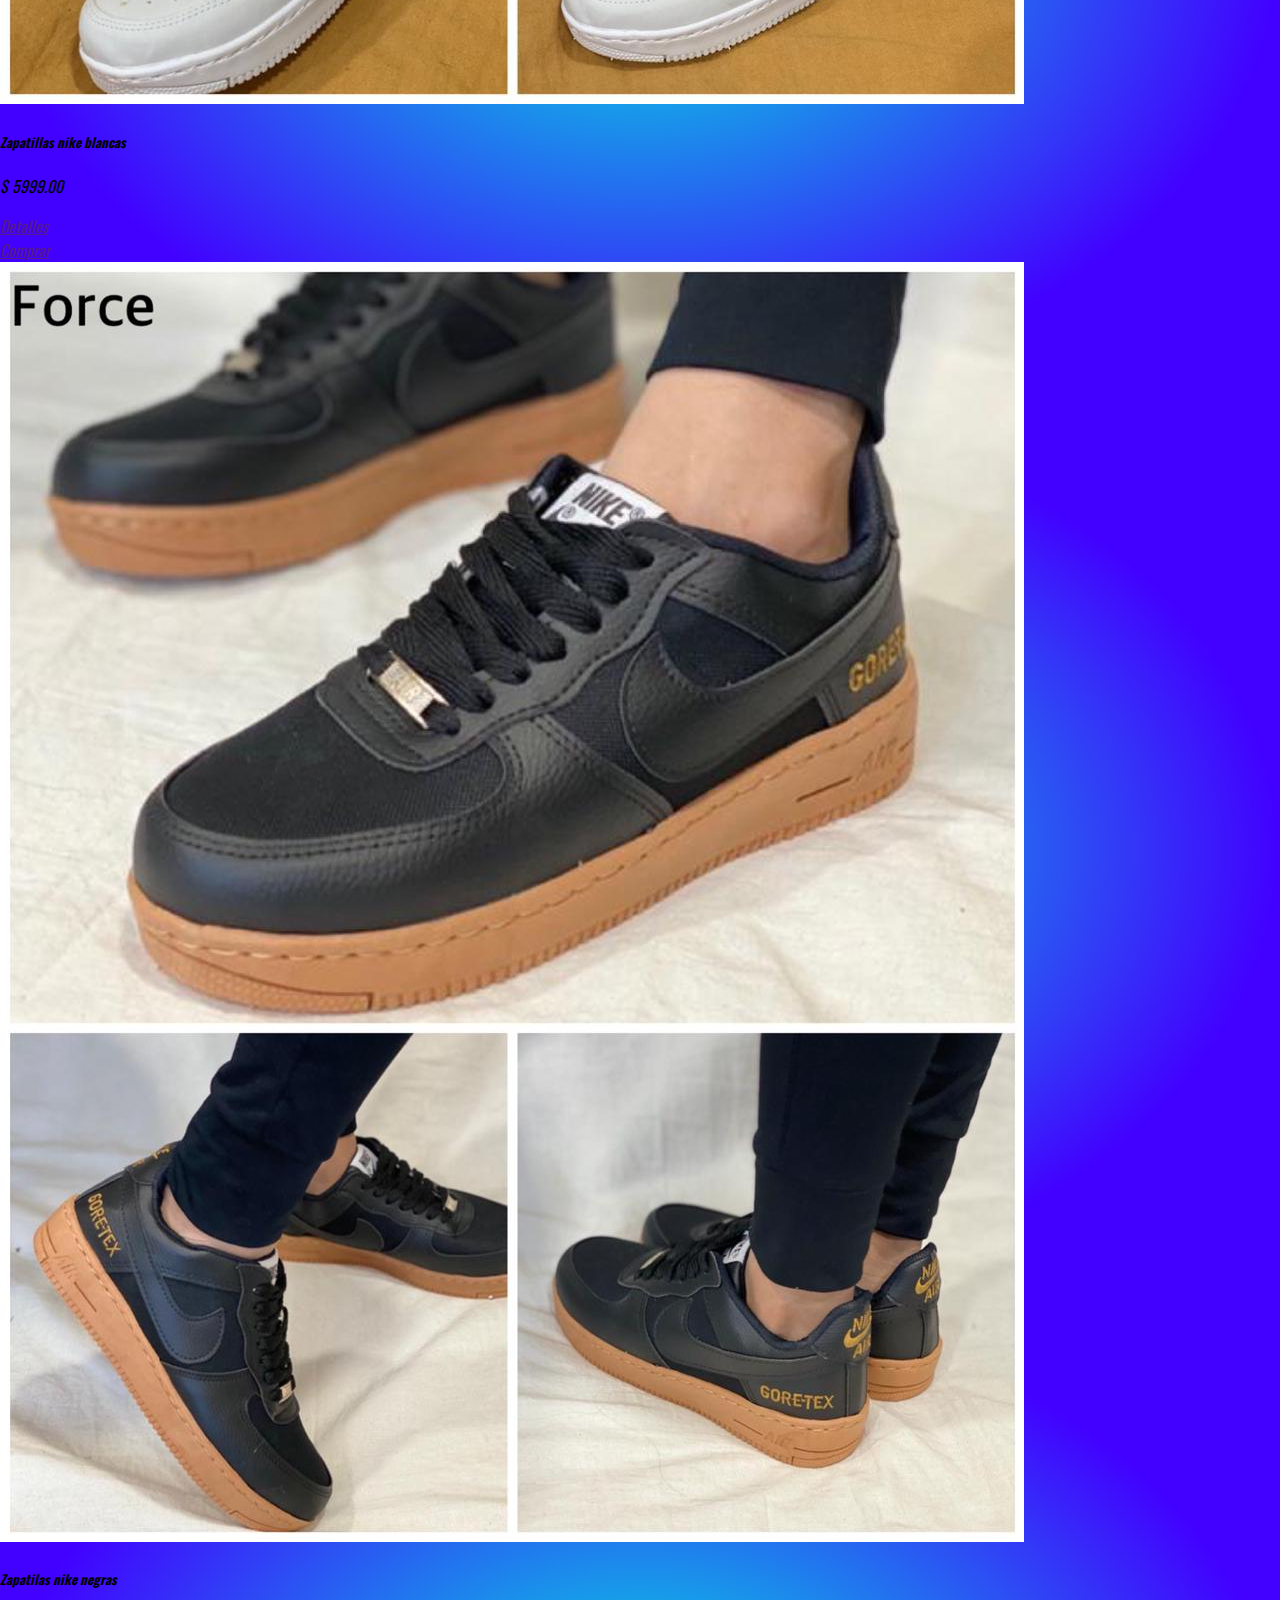
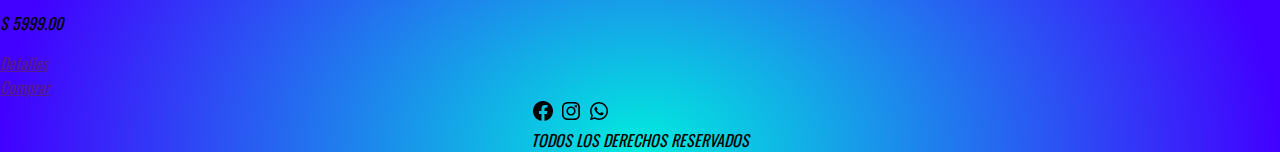
<file: pages/zapatillas.html>
<!DOCTYPE html>
<html lang="en">
<head>
    <meta charset="UTF-8">
    <meta http-equiv="X-UA-Compatible" content="IE=edge">
    <meta name="viewport" content="width=device-width, initial-scale=1.0">
    <meta name="description" content="Pagina de Big Store sobre las zapatillas que se ofrecen al publico">
    <meta name="keywords" content= "ropa, adultos, talles, camisas, zapatillas,">
    <title>Big Store - Zapatillas</title>
    <link href="https://cdn.jsdelivr.net/npm/bootstrap@5.2.0-beta1/dist/css/bootstrap.min.css" rel="stylesheet" integrity="sha384-0evHe/X+R7YkIZDRvuzKMRqM+OrBnVFBL6DOitfPri4tjfHxaWutUpFmBp4vmVor" crossorigin="anonymous">
    <link rel="stylesheet" href="../style/styles.css">
    <link rel="stylesheet" href="https://cdnjs.cloudflare.com/ajax/libs/animate.css/4.1.1/animate.min.css"/>
</head>
<body>
  <header>
    <div class="navbar navbar-expand-lg">
      <div class="container">
        <a href="../index.html"><img src="../imagenes/logo.png" alt="Logo Pagina" width="85px" height="85px"></a>
        <button class="navbar-toggler" type="button" data-bs-toggle="collapse" data-bs-target="#navbarHeader" aria-controls="navbarHeader" aria-expanded="false" aria-label="Toggle navigation">
          <span class="navbar-toggler-icon"></span>
        </button>
        <div class="collapse navbar-collapse" id="navbarHeader">
            <ul class="navbar-nav me-auto mb-2 mb-lg-0">
                <li class="nav-item">
                    <a href="./pantalones.html" class="nav-link">Pantalones</a>
                </li>
                <li class="nav-item">
                    <a href="./remeras.html" class="nav-link">Remeras</a>
                </li>
                <li class="nav-item">
                    <a href="./camisas.html" class="nav-link">Camisas</a>
                </li>
                <li class="nav-item">
                    <a href="./zapatillas.html" class="nav-link active">Zapatillas</a>
                </li>
                <li class="nav-item">
                    <a href="./contacto.html" class="nav-link">Contacto</a>
                </li>
            </ul>
            <a href="#"><img src="../imagenes/carrito.png" alt="Imagen carrito" width="25px" height="25px"></a>
        </div>
      </div>
    </div>
  </header>
  <main>
    <div class="container">
        <div class="row row-cols-1 row-cols-sm-2 row-cols-md-3 g-3">
            <div class="col">
              <div class="card shadow-sm">
                <img src="../imagenes/productos/zapatillas/zapatillas1.jpg" alt="Imagen Zapatillas Nike Verdes" width="100%" height="70%">
                <div class="card-body">
                  <h5 class="card-title">Zapatillas nike verdes</h5>
                  <p class="card-text">$ 5999.00</p>
                  <div class="d-flex justify-content-between align-items-center">
                    <div class="btn-group">
                        <a href="" class="btn btn-primary">Detalles</a>
                    </div>
                    <a href="" class="btn btn-success">Comprar</a>
                  </div>
                </div>
              </div>
            </div>
            <div class="col">
              <div class="card shadow-sm">
                  <img src="../imagenes/productos/zapatillas/zapatillas2.jpg" alt="Imagen Zapatillas Nike Blancas">
                  <div class="card-body">
                    <h5 class="card-title">Zapatillas nike blancas</h5>
                    <p class="card-text">$ 5999.00</p>
                    <div class="d-flex justify-content-between align-items-center">
                      <div class="btn-group">
                          <a href="" class="btn btn-primary">Detalles</a>
                      </div>
                      <a href="" class="btn btn-success">Comprar</a>
                    </div>
                  </div>
              </div>
            </div>
            <div class="col">
              <div class="card shadow-sm">
                <img src="../imagenes/productos/zapatillas/zapatillas3.jpg" alt="Imagen Zapatillas Nike Negras">
                <div class="card-body">
                  <h5 class="card-title">Zapatilas nike negras</h5>
                  <p class="card-text">$ 5999.00</p>
                  <div class="d-flex justify-content-between align-items-center">
                    <div class="btn-group">
                        <a href="" class="btn btn-primary">Detalles</a>
                    </div>
                    <a href="" class="btn btn-success">Comprar</a>
                  </div>
                </div>
              </div>
            </div>
        </div>
    </div>
  </main>
  <footer>
    <div>
        <a href="#"><img src="../imagenes/facebook.png" alt="logo facebook"></a>
        <a href="#"><img src="../imagenes/instagram.png" alt="logo instagram"></a>
        <a href="#"><img src="../imagenes/whatsapp.png" alt="logo whatsapp"></a>
        <div style="text-align: center;">TODOS LOS DERECHOS RESERVADOS</div>
    </div>
  </footer>
  <script src="https://cdn.jsdelivr.net/npm/bootstrap@5.0.2/dist/js/bootstrap.bundle.min.js" integrity="sha384-MrcW6ZMFYlzcLA8Nl+NtUVF0sA7MsXsP1UyJoMp4YLEuNSfAP+JcXn/tWtIaxVXM" crossorigin="anonymous"></script>
</body>
</html>
</file>
<file: style/styles.css>
@import url("https://fonts.googleapis.com/css2?family=Nunito:ital,wght@0,400;1,200&family=Oswald:wght@200;400&display=swap");
body{
    background: radial-gradient(50% 50% at 50% 50%, #01ECDE 0%, #4200FF 100%);
    height: 100vh;
    margin: 0;
    padding: 0;
    font-family: "Oswald", sans-serif;
    font-style: italic;
}

/*MENU-HOVER*/
.menu {
  height: 60px;
  margin: 0 auto;
  position: relative;
  margin-top: 5px;
}
.nav-link {
  display: flex;
  font-weight: 500;
  font-size: 15px;
  position: relative;
  overflow: hidden;
  text-decoration: none;
  text-transform: uppercase;
  transition: 0.3s;
}
.nav-link::before {
  content: "";
  position: absolute;
  top: 0;
  right: 100%;
  width: 50%;
  height: 2px;
  background: white;
  transition: 0.5s cubic-bezier(0.075, 0.82, 0.165, 1);
}
.nav-link::after {
  content: "";
  position: absolute;
  bottom: 0;
  left: 100%;
  width: 50%;
  height: 2px;
  background: white;
  transition: cubic-bezier(0.075, 0.82, 0.165, 1);
}
.nav-link:hover {
  color: white;
}
.nav-link:hover::before {
  right: 0;
}
.nav-link:hover::after {
  left: 0;
}

/*footer*/
footer {
  justify-items: center;
  justify-content: center;
}

/*CONTACTO-FOCUS*/
input, textarea {
  width: 130px;
  height: 30px;
  transition: all 1s;
}

input:focus {
  width: 230px;
  height: 60px;
  font-size: 25px;
}

textarea:focus {
  width: 240px;
  height: auto;
  font-size: 25px;
}
</file>
